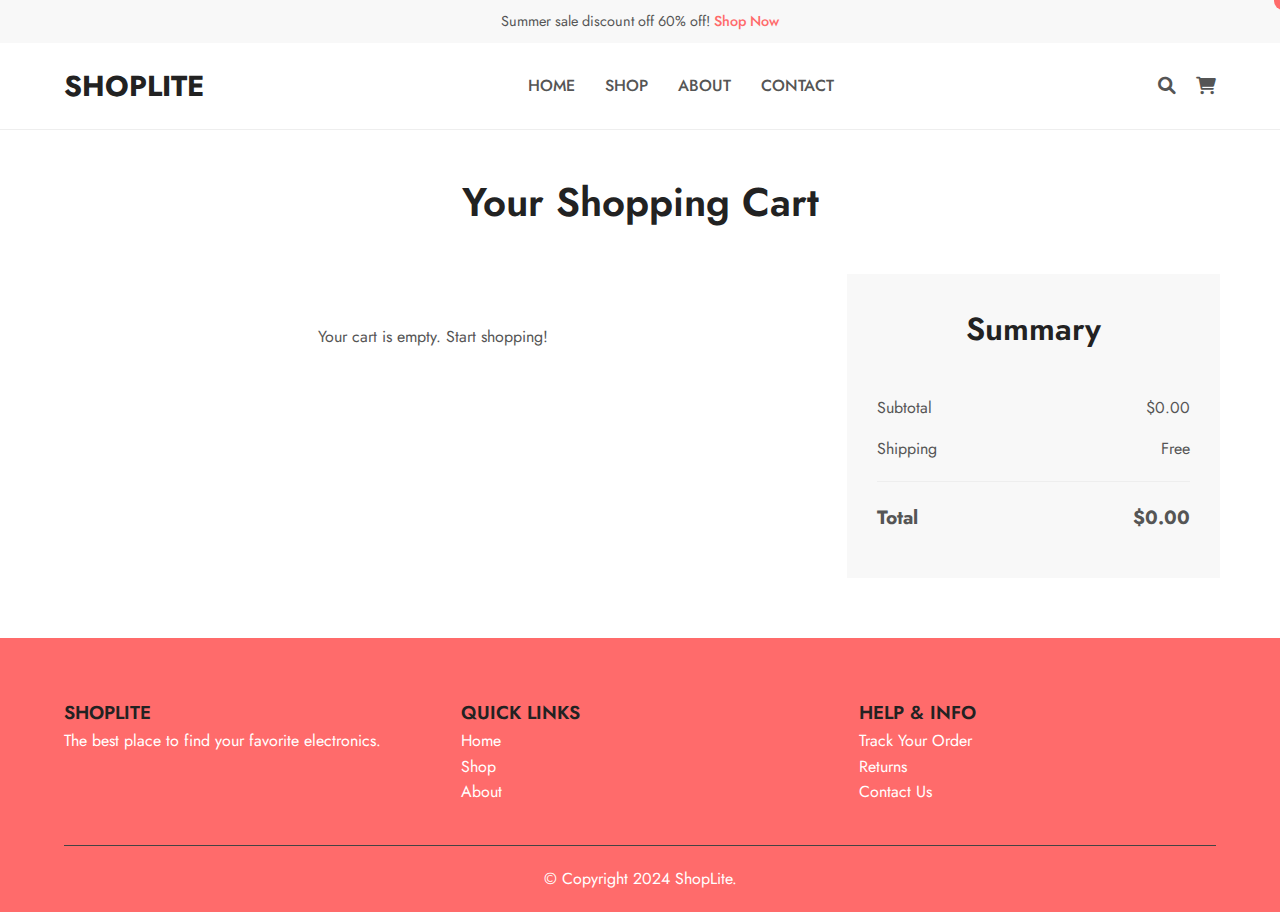
<file: cart.html>
<!DOCTYPE html>
<html lang="en">
<head>
    <meta charset="UTF-8">
    <meta name="viewport" content="width=device-width, initial-scale=1.0">
    <title>ShopLite - Shopping Cart</title>
    <link rel="stylesheet" href="style.css">
    <link rel="stylesheet" href="https://cdnjs.cloudflare.com/ajax/libs/font-awesome/6.0.0-beta3/css/all.min.css">
</head>
<body>

    <header>
        <div class="top-bar">
            <div>Summer sale discount off 60% off! <a href="products.html">Shop Now</a></div>
        </div>
        <nav class="main-nav">
            <div class="logo"><a href="index.html">SHOPLITE</a></div>
            <ul class="nav-links">
                <li><a href="index.html">HOME</a></li>
                <li><a href="products.html">SHOP</a></li>
                <li><a href="#">ABOUT</a></li>
                <li><a href="#">CONTACT</a></li>
            </ul>
            <div class="nav-icons">
                <a href="#"><i class="fas fa-search"></i></a>
                <a href="cart.html">
                    <i class="fas fa-shopping-cart"></i>
                    <span class="cart-count">0</span>
                </a>
            </div>
        </nav>
    </header>

    <main class="container page-content">
        <h1 class="page-title">Your Shopping Cart</h1>
        <div class="cart-layout">
            <div class="cart-items">
                <!-- Cart items will be dynamically inserted here -->
                <div class="empty-cart-message">Your cart is empty. <a href="products.html">Start shopping!</a></div>
            </div>
            <div class="cart-summary">
                <h2>Summary</h2>
                <div class="summary-row">
                    <span>Subtotal</span>
                    <span id="cart-subtotal">$0.00</span>
                </div>
                <div class="summary-row">
                    <span>Shipping</span>
                    <span>Free</span>
                </div>
                <div class="summary-row total">
                    <span>Total</span>
                    <span id="cart-total">$0.00</span>
                </div>
                <a href="checkout.html" class="btn checkout-btn">Proceed to Checkout</a>
            </div>
        </div>
    </main>

    <footer>
        <div class="footer-container">
            <div class="footer-about"><h3>SHOPLITE</h3><p>The best place to find your favorite electronics.</p></div>
            <div class="footer-links"><h3>QUICK LINKS</h3><ul><li><a href="index.html">Home</a></li><li><a href="products.html">Shop</a></li><li><a href="#">About</a></li></ul></div>
            <div class="footer-links"><h3>HELP & INFO</h3><ul><li><a href="#">Track Your Order</a></li><li><a href="#">Returns</a></li><li><a href="#">Contact Us</a></li></ul></div>
        </div>
        <div class="footer-bottom"><div class="copyright">&copy; Copyright 2024 ShopLite.</div></div>
    </footer>

    <script src="script.js"></script>
</body>
</html>
</file>
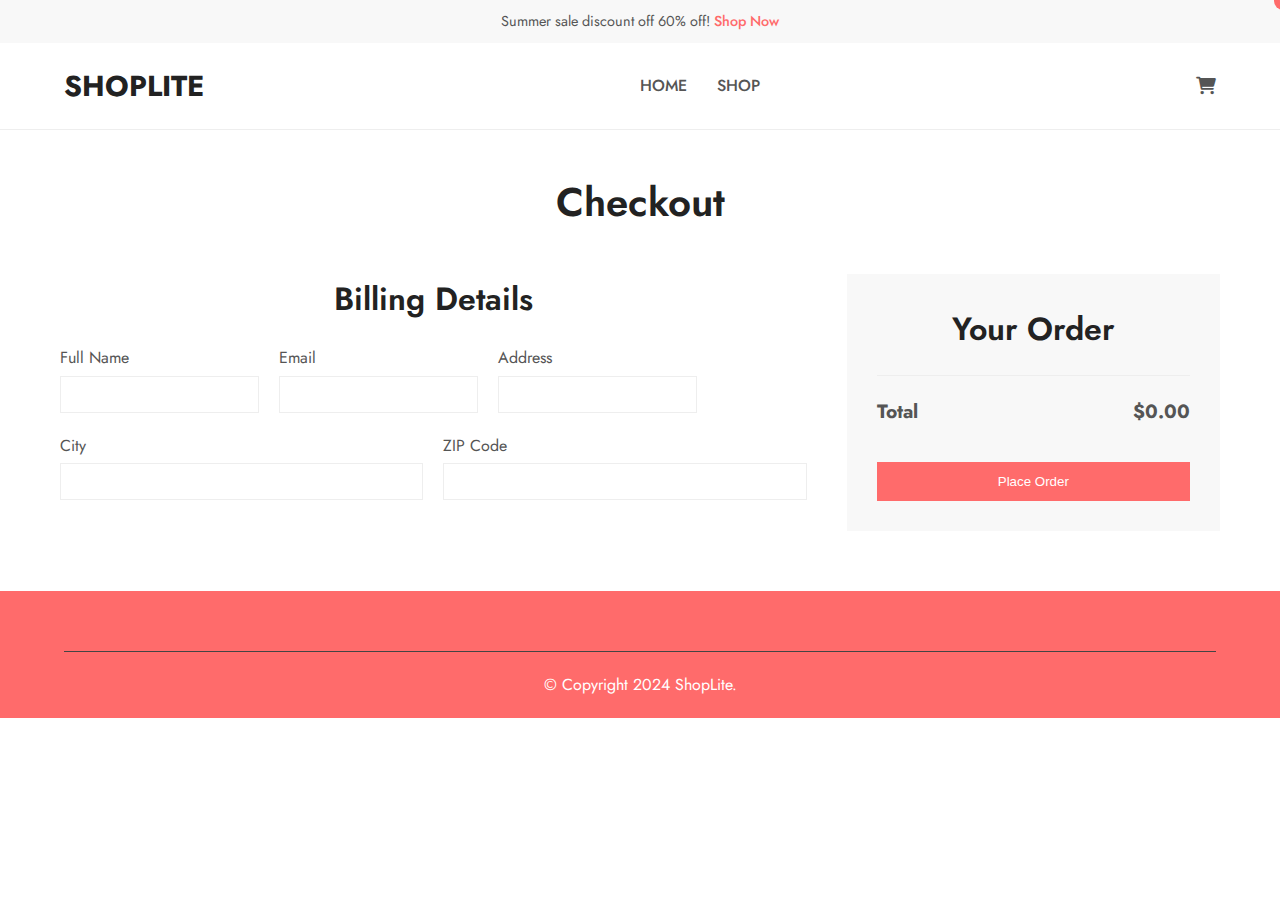
<file: checkout.html>
<!DOCTYPE html>
<html lang="en">
<head>
    <meta charset="UTF-8">
    <meta name="viewport" content="width=device-width, initial-scale=1.0">
    <title>ShopLite - Checkout</title>
    <link rel="stylesheet" href="style.css">
    <link rel="stylesheet" href="https://cdnjs.cloudflare.com/ajax/libs/font-awesome/6.0.0-beta3/css/all.min.css">
</head>
<body>

    <header>
        <div class="top-bar">
            <div>Summer sale discount off 60% off! <a href="products.html">Shop Now</a></div>
        </div>
        <nav class="main-nav">
            <div class="logo"><a href="index.html">SHOPLITE</a></div>
            <ul class="nav-links">
                <li><a href="index.html">HOME</a></li>
                <li><a href="products.html">SHOP</a></li>
            </ul>
            <div class="nav-icons">
                 <a href="cart.html">
                    <i class="fas fa-shopping-cart"></i>
                    <span class="cart-count">0</span>
                </a>
            </div>
        </nav>
    </header>

    <main class="container page-content">
        <h1 class="page-title">Checkout</h1>
        <div class="checkout-layout">
            <div class="billing-details">
                <h2>Billing Details</h2>
                <form class="checkout-form">
                    <div class="form-group">
                        <label for="name">Full Name</label>
                        <input type="text" id="name" required>
                    </div>
                    <div class="form-group">
                        <label for="email">Email</label>
                        <input type="email" id="email" required>
                    </div>
                    <div class="form-group">
                        <label for="address">Address</label>
                        <input type="text" id="address" required>
                    </div>
                    <div class="form-group half-width">
                        <label for="city">City</label>
                        <input type="text" id="city" required>
                    </div>
                    <div class="form-group half-width">
                        <label for="zip">ZIP Code</label>
                        <input type="text" id="zip" required>
                    </div>
                </form>
            </div>

            <div class="order-summary">
                <h2>Your Order</h2>
                <div class="summary-items">
                    <!-- Order summary items will be inserted here -->
                </div>
                <div class="summary-row total">
                    <span>Total</span>
                    <span id="summary-total">$0.00</span>
                </div>
                <button type="submit" class="btn place-order-btn">Place Order</button>
            </div>
        </div>
    </main>

    <footer>
        <div class="footer-bottom"><div class="copyright">&copy; Copyright 2024 ShopLite.</div></div>
    </footer>

    <script src="script.js"></script>
</body>
</html>
</file>
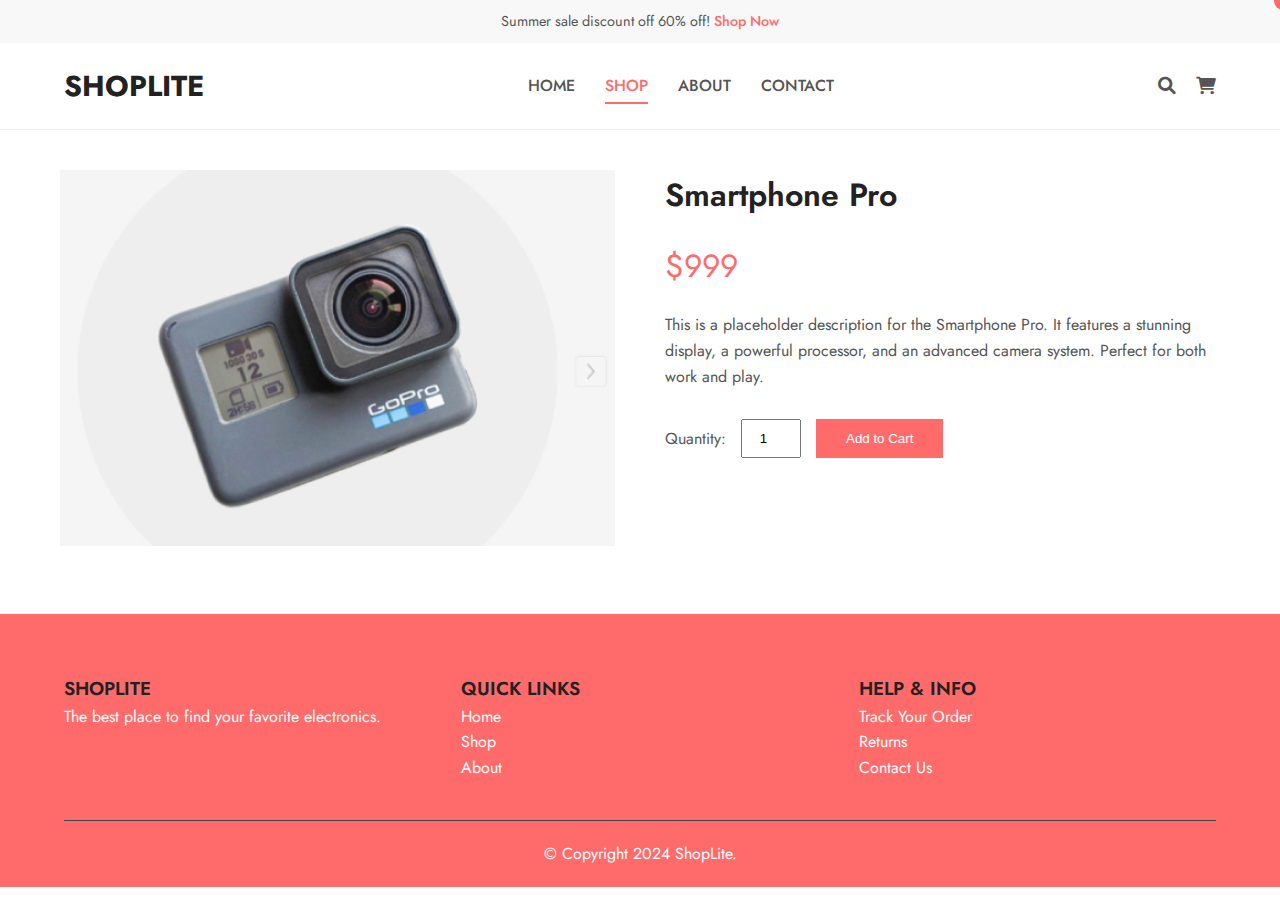
<file: product-detail.html>
<!DOCTYPE html>
<html lang="en">
<head>
    <meta charset="UTF-8">
    <meta name="viewport" content="width=device-width, initial-scale=1.0">
    <title>ShopLite - Product Details</title>
    <link rel="stylesheet" href="style.css">
    <link rel="stylesheet" href="https://cdnjs.cloudflare.com/ajax/libs/font-awesome/6.0.0-beta3/css/all.min.css">
</head>
<body>

    <header>
        <div class="top-bar">
            <div>Summer sale discount off 60% off! <a href="products.html">Shop Now</a></div>
        </div>
        <nav class="main-nav">
            <div class="logo"><a href="index.html">SHOPLITE</a></div>
            <ul class="nav-links">
                <li><a href="index.html">HOME</a></li>
                <li><a href="products.html" class="active">SHOP</a></li>
                <li><a href="#">ABOUT</a></li>
                <li><a href="#">CONTACT</a></li>
            </ul>
            <div class="nav-icons">
                <a href="#"><i class="fas fa-search"></i></a>
                <a href="cart.html">
                    <i class="fas fa-shopping-cart"></i>
                    <span class="cart-count">0</span>
                </a>
            </div>
        </nav>
    </header>

    <main class="container page-content">
        <div class="product-detail-layout">
            <div class="product-detail-image">
                <img src="01_ShopLite-Home.png" alt="Product Name" id="mainProductImage">
            </div>
            <div class="product-detail-info">
                <h1 class="product-title">Smartphone Pro</h1>
                <p class="product-price">$999</p>
                <p class="product-description">
                    This is a placeholder description for the Smartphone Pro. It features a stunning display, a powerful processor, and an advanced camera system. Perfect for both work and play.
                </p>
                <div class="add-to-cart-form">
                    <label for="quantity">Quantity:</label>
                    <input type="number" id="quantity" value="1" min="1">
                    <button class="btn add-to-cart-btn">Add to Cart</button>
                </div>
            </div>
        </div>
    </main>

    <footer>
        <div class="footer-container">
            <div class="footer-about"><h3>SHOPLITE</h3><p>The best place to find your favorite electronics.</p></div>
            <div class="footer-links"><h3>QUICK LINKS</h3><ul><li><a href="index.html">Home</a></li><li><a href="products.html">Shop</a></li><li><a href="#">About</a></li></ul></div>
            <div class="footer-links"><h3>HELP & INFO</h3><ul><li><a href="#">Track Your Order</a></li><li><a href="#">Returns</a></li><li><a href="#">Contact Us</a></li></ul></div>
        </div>
        <div class="footer-bottom"><div class="copyright">&copy; Copyright 2024 ShopLite.</div></div>
    </footer>

    <script src="script.js"></script>
</body>
</html>
</file>
<file: style.css>
@import url('https://fonts.googleapis.com/css2?family=Jost:wght@300;400;500;600;700&display=swap');

:root {
    --primary-color: #FF6B6B;
    --text-color: #555;
    --heading-color: #222;
    --light-gray: #f8f8f8;
    --border-color: #eee;
    --white: #fff;
}

* { margin: 0; padding: 0; box-sizing: border-box; }
body { font-family: 'Jost', sans-serif; color: var(--text-color); line-height: 1.6; }
a { text-decoration: none; color: inherit; }
ul { list-style: none; }
h1, h2, h3 { color: var(--heading-color); font-weight: 600; }
.container { max-width: 1200px; margin: 0 auto; padding: 0 20px; }
.btn { display: inline-block; background-color: var(--primary-color); color: var(--white); padding: 12px 30px; border: none; cursor: pointer; font-weight: 500; transition: background-color 0.3s; text-align: center; }
.btn:hover { background-color: #e65c5c; }

/* Header & Nav */
.top-bar { text-align: center; padding: 10px; background-color: var(--light-gray); font-size: 0.9rem; }
.top-bar a { color: var(--primary-color); font-weight: 500; }
.main-nav { display: flex; justify-content: space-between; align-items: center; padding: 20px 5%; border-bottom: 1px solid var(--border-color); }
.logo a { font-size: 1.8rem; font-weight: 700; color: var(--heading-color); }
.nav-links { display: flex; gap: 30px; }
.nav-links a { font-weight: 500; padding-bottom: 5px; border-bottom: 2px solid transparent; transition: all 0.3s; }
.nav-links a.active, .nav-links a:hover { color: var(--primary-color); border-bottom-color: var(--primary-color); }
.nav-icons { display: flex; align-items: center; gap: 20px; font-size: 1.1rem; }
.nav-icons .fa-shopping-cart { position: relative; }
.cart-count { position: absolute; top: -8px; right: -12px; background-color: var(--primary-color); color: var(--white); border-radius: 50%; width: 18px; height: 18px; font-size: 0.7rem; display: flex; align-items: center; justify-content: center; font-weight: bold; }

/* Page Content */
.page-content { padding-top: 40px; padding-bottom: 60px; }
.page-title { text-align: center; font-size: 2.5rem; margin-bottom: 40px; }

/* Hero Section */
.hero { background-color: var(--light-gray); }
.hero-slide { display: flex; align-items: center; justify-content: center; padding: 60px 5%; min-height: 500px; gap: 20px; }
.hero-content h1 { font-size: 3.5rem; line-height: 1.2; margin-bottom: 20px; }
.hero-content p { margin-bottom: 30px; font-size: 1.1rem; }
.hero-image img { max-width: 100%; height: auto; }

/* Features Section */
.features { display: flex; justify-content: space-around; flex-wrap: wrap; padding: 60px 5%; border-bottom: 1px solid var(--border-color); gap: 20px; }
.feature-item { display: flex; align-items: center; gap: 15px; max-width: 250px; }
.feature-item i { font-size: 2rem; color: var(--primary-color); }

/* Categories & Products */
.categories, .best-selling { padding: 80px 5%; }
.best-selling { background-color: var(--light-gray); }
h2 { text-align: center; font-size: 2rem; margin-bottom: 40px; }
.category-grid { display: grid; grid-template-columns: repeat(auto-fit, minmax(150px, 1fr)); gap: 30px; text-align: center; }
.category-item { border: 1px solid var(--border-color); padding: 20px; transition: all 0.3s; }
.category-item:hover { box-shadow: 0 5px 15px rgba(0,0,0,0.1); transform: translateY(-5px); }
.category-item img { max-width: 100px; margin-bottom: 15px; }
.product-grid { flex-grow: 1; display: grid; grid-template-columns: repeat(auto-fit, minmax(250px, 1fr)); gap: 30px; }
.product-item { text-align: center; background-color: var(--white); border: 1px solid var(--border-color); padding: 20px; transition: box-shadow 0.3s; }
.product-item:hover { box-shadow: 0 5px 15px rgba(0,0,0,0.1); }
.product-item img { max-width: 100%; height: 200px; object-fit: contain; margin-bottom: 15px; }
.product-item h3 { font-size: 1.1rem; margin-bottom: 5px; }
.price { font-weight: 600; color: var(--primary-color); }

/* Shop Page */
.shop-layout { display: flex; gap: 30px; }
.filters { width: 250px; flex-shrink: 0; }
.filters h3 { margin-bottom: 15px; padding-bottom: 10px; border-bottom: 1px solid var(--border-color); }
.filters ul { list-style: none; margin-bottom: 20px; }
.filters ul li a { display: block; padding: 5px 0; }
.filters ul li a:hover { color: var(--primary-color); }

/* Product Detail Page */
.product-detail-layout { display: grid; grid-template-columns: 1fr 1fr; gap: 50px; }
.product-detail-image img { width: 100%; }
.thumbnail-images { display: flex; gap: 10px; margin-top: 10px; }
.thumbnail-images img { width: 100px; cursor: pointer; border: 2px solid transparent; }
.thumbnail-images img.active { border-color: var(--primary-color); }
.product-price { font-size: 2rem; color: var(--primary-color); margin: 20px 0; }
.product-description { margin-bottom: 30px; }
.add-to-cart-form { display: flex; align-items: center; gap: 15px; }
.add-to-cart-form input { width: 60px; padding: 10px; text-align: center; }

/* Cart & Checkout Page */
.cart-layout, .checkout-layout { display: grid; grid-template-columns: 2fr 1fr; gap: 40px; }
.cart-items .cart-item { display: flex; gap: 20px; align-items: center; padding: 20px 0; border-bottom: 1px solid var(--border-color); }
.cart-item img { width: 100px; }
.cart-item-info { flex-grow: 1; }
.cart-item-info h3 { margin-bottom: 5px; }
.cart-item-actions { display: flex; align-items: center; gap: 10px; }
.cart-item-actions input { width: 50px; text-align: center; padding: 5px; }
.cart-item-actions button { background: none; border: none; color: var(--primary-color); cursor: pointer; font-size: 1.2rem; }
.cart-summary, .order-summary { background-color: var(--light-gray); padding: 30px; }
.summary-row { display: flex; justify-content: space-between; margin-bottom: 15px; }
.summary-row.total { font-size: 1.2rem; font-weight: bold; margin-top: 20px; padding-top: 20px; border-top: 1px solid var(--border-color); }
.checkout-btn, .place-order-btn { width: 100%; margin-top: 20px; }
.empty-cart-message { text-align: center; padding: 50px; }
.billing-details h2, .order-summary h2 { margin-bottom: 20px; }
.checkout-form .form-group { margin-bottom: 20px; }
.checkout-form label { display: block; margin-bottom: 5px; }
.checkout-form input { width: 100%; padding: 10px; border: 1px solid var(--border-color); }
.checkout-form { display: flex; flex-wrap: wrap; gap: 0 20px; }
.form-group.half-width { flex: 1 1 calc(50% - 10px); }
.summary-items .summary-item { display: flex; justify-content: space-between; margin-bottom: 10px; }

/* Footer */
footer { background-color: var(--primary-color); color: var(--white); padding: 60px 5% 20px; }
.footer-container { display: grid; grid-template-columns: repeat(auto-fit, minmax(220px, 1fr)); gap: 40px; margin-bottom: 40px; }
.footer-links ul li a:hover { color: var(--primary-color); }
.footer-bottom { text-align: center; padding-top: 20px; border-top: 1px solid #444; }

/* Responsive */
@media (max-width: 992px) {
    .product-detail-layout, .cart-layout, .checkout-layout { grid-template-columns: 1fr; }
    .shop-layout { flex-direction: column; }
    .filters { width: 100%; margin-bottom: 30px; }
}
@media (max-width: 768px) {
    .nav-links { display: none; } /* Simple responsive nav for demo */
    .hero-slide { flex-direction: column; text-align: center; }
    .hero-content h1 { font-size: 2.5rem; }
}
</file>
